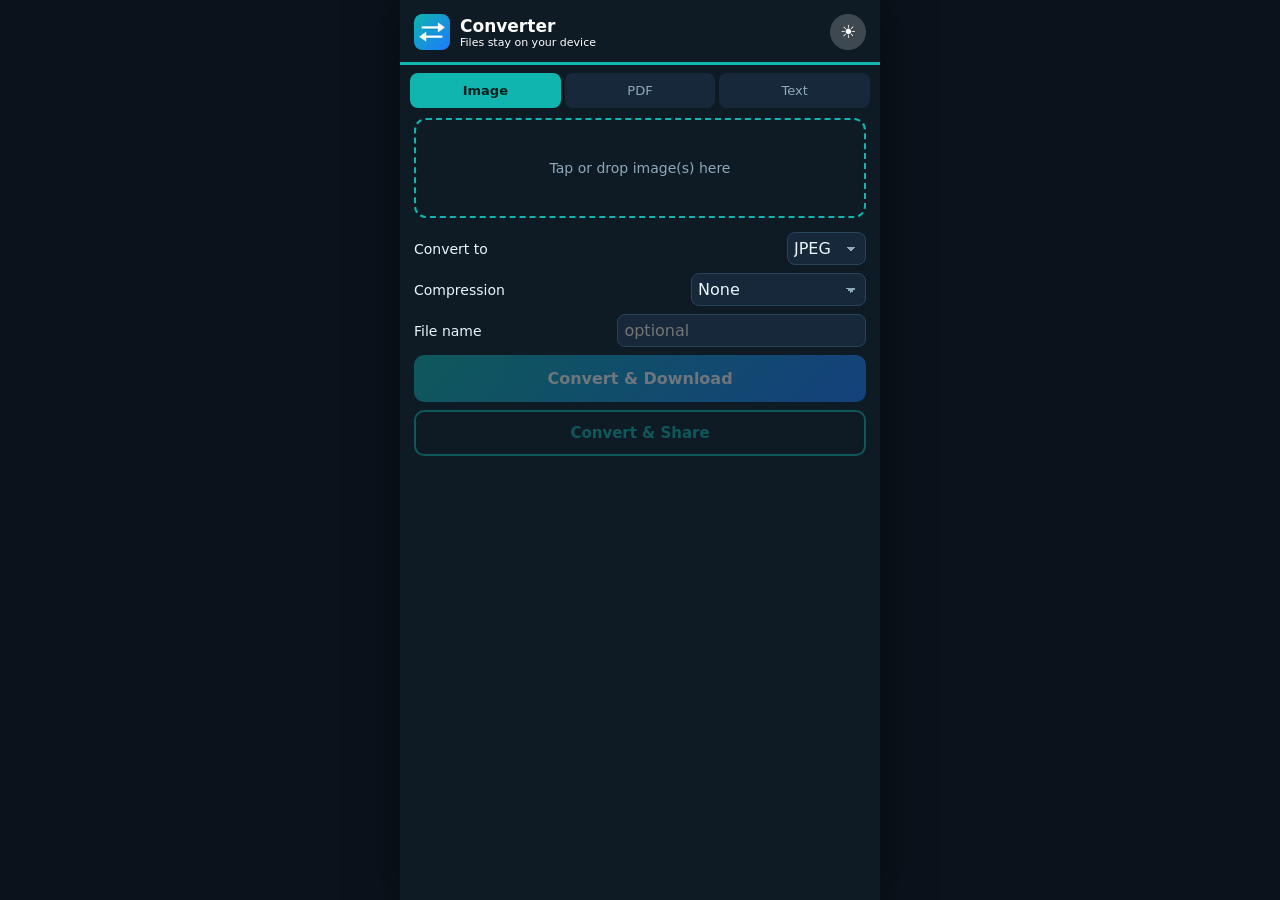
<file: index.html>
<!doctype html>
<html><head><meta charset="utf-8"><meta name="viewport" content="width=device-width,initial-scale=1,viewport-fit=cover"><meta name="theme-color" content="#0e1a24"><link rel="manifest" href="manifest.webmanifest"><link rel="apple-touch-icon" href="icons/apple-touch-icon.png"><meta name="apple-mobile-web-app-capable" content="yes"><meta name="apple-mobile-web-app-title" content="Converter"><meta name="apple-mobile-web-app-status-bar-style" content="black"><link rel="stylesheet" href="style.css?v=11"><title>Converter</title></head>
<body>
<header><img src="icons/icon48.png" alt=""><div><h1>Converter</h1><p>Files stay on your device</p></div><button id="theme" type="button" aria-label="Toggle dark or light theme">☀</button></header>
<nav id="tabs">
  <button data-mode="img" class="active">Image</button>
  <button data-mode="pdf2txt">PDF</button>
  <button data-mode="txt2pdf">Text</button>
</nav>
<main>
  <label id="drop" for="file"><span id="dropText">Click or drop image(s) here</span><input type="file" id="file" hidden></label>
  <div id="files"></div>
  <div id="editor" class="hide"><div class="row" id="edtools"><button type="button" id="rotL">⟲ Rotate</button><button type="button" id="rotR">Rotate ⟳</button><button type="button" id="cropReset">Reset crop</button></div>
    <div id="stage"><div id="wrap"><canvas id="prev"></canvas><div id="cropbox"></div></div></div><div id="edhint">Drag on the picture to crop (one image only).</div></div>
  <div id="opt" class="row"><label for="fmt">Convert to</label>
    <select id="fmt"><option value="application/pdf">PDF</option><option value="image/jpeg" selected>JPEG</option><option value="image/png">PNG</option><option value="image/webp">WebP</option></select></div>
  <div id="popt" class="row hide"><label for="pfmt">Convert to</label>
    <select id="pfmt"><option value="text" selected>Text</option><option value="pdfc">PDF (compressed)</option><option value="image/jpeg">JPEG</option><option value="image/png">PNG</option><option value="image/webp">WebP</option></select></div>
  <div id="topt" class="row hide"><label for="tfmt">Convert to</label>
    <select id="tfmt"><option value="pdf" selected>PDF</option><option value="image/jpeg">JPEG</option><option value="image/png">PNG</option><option value="image/webp">WebP</option></select></div>
  <div id="copt" class="row"><label for="comp">Compression</label>
    <select id="comp"><option value="none" selected>None</option><option value="medium">Medium (smaller)</option><option value="strong">Strong (smallest)</option></select></div>
  <div class="row"><label for="outname">File name</label><input id="outname" type="text" placeholder="optional" autocomplete="off"></div>
  <textarea id="text" placeholder="Type or paste text here, or choose a .txt file above"></textarea>
  <button id="go" disabled>Convert &amp; Download</button>
  <button id="share" type="button" class="sec" disabled>Convert &amp; Share</button>
  <button id="shareNow" type="button" class="sec hide">Tap to share</button>
  <div id="status"></div>
</main>
<script src="lib/heic2any.min.js?v=11"></script>
<script src="lib/pdf.min.js?v=11"></script>
<script src="lib/jspdf.umd.min.js?v=11"></script>
<script src="app.js?v=11"></script>
<script>if('serviceWorker' in navigator)navigator.serviceWorker.register('sw.js',{updateViaCache:'none'});</script>
</body></html>
</file>
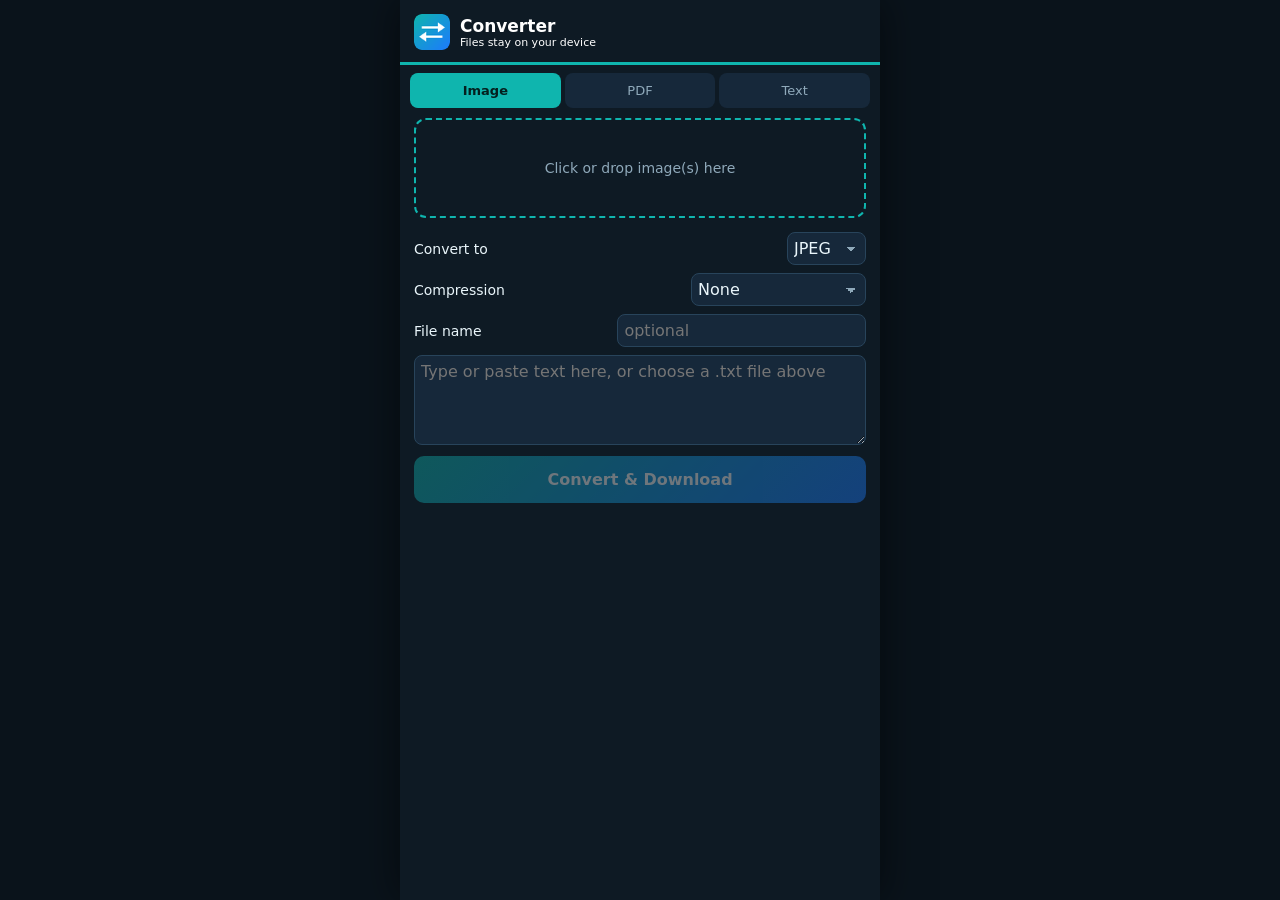
<file: 1-index.html>
<!doctype html>
<html><head><meta charset="utf-8"><meta name="viewport" content="width=device-width,initial-scale=1,viewport-fit=cover"><meta name="theme-color" content="#0fb5ae"><link rel="manifest" href="manifest.webmanifest"><link rel="apple-touch-icon" href="icons/apple-touch-icon.png"><meta name="apple-mobile-web-app-capable" content="yes"><meta name="apple-mobile-web-app-title" content="Converter"><meta name="apple-mobile-web-app-status-bar-style" content="black-translucent"><link rel="stylesheet" href="style.css"><title>Converter</title></head>
<body>
<header><img src="icons/icon48.png" alt=""><div><h1>Converter</h1><p>Files stay on your device</p></div></header>
<nav id="tabs">
  <button data-mode="img" class="active">Image</button>
  <button data-mode="pdf2txt">PDF</button>
  <button data-mode="txt2pdf">Text</button>
</nav>
<main>
  <label id="drop" for="file"><span id="dropText">Click or drop image(s) here</span><input type="file" id="file" hidden></label>
  <div id="files"></div>
  <div id="opt" class="row"><label for="fmt">Convert to</label>
    <select id="fmt"><option value="application/pdf">PDF</option><option value="image/jpeg" selected>JPEG</option><option value="image/png">PNG</option><option value="image/webp">WebP</option></select></div>
  <div id="popt" class="row hide"><label for="pfmt">Convert to</label>
    <select id="pfmt"><option value="text" selected>Text</option><option value="pdfc">PDF (compressed)</option><option value="image/jpeg">JPEG</option><option value="image/png">PNG</option><option value="image/webp">WebP</option></select></div>
  <div id="topt" class="row hide"><label for="tfmt">Convert to</label>
    <select id="tfmt"><option value="pdf" selected>PDF</option><option value="image/jpeg">JPEG</option><option value="image/png">PNG</option><option value="image/webp">WebP</option></select></div>
  <div id="copt" class="row"><label for="comp">Compression</label>
    <select id="comp"><option value="none" selected>None</option><option value="medium">Medium (smaller)</option><option value="strong">Strong (smallest)</option></select></div>
  <div class="row"><label for="outname">File name</label><input id="outname" type="text" placeholder="optional" autocomplete="off"></div>
  <textarea id="text" placeholder="Type or paste text here, or choose a .txt file above"></textarea>
  <button id="go" disabled>Convert &amp; Download</button>
  <div id="status"></div>
</main>
<script src="lib/heic2any.min.js"></script>
<script src="lib/pdf.min.js"></script>
<script src="lib/jspdf.umd.min.js"></script>
<script src="app.js"></script>
<script>if('serviceWorker' in navigator)navigator.serviceWorker.register('sw.js');</script>
</body></html>
</file>
<file: style.css>
:root{--a:#0fb5ae;--a2:#1d7bff;--bg:#0e1a24;--card:#16283a;--tx:#eaf6fb;--mut:#8fa9ba;--bd:#28445b}
[data-theme=light]{--bg:#f1f8fa;--card:#ffffff;--tx:#0e1a24;--mut:#4f6b7a;--bd:#bcd3dc}
[data-theme=light] html,html[data-theme=light]{background:#dfeef2}
*{box-sizing:border-box}
body{margin:0 auto;max-width:480px;min-height:100vh;background:var(--bg);color:var(--tx);font:14px system-ui,sans-serif}
header{display:flex;gap:10px;align-items:center;padding:calc(env(safe-area-inset-top) + 14px) 14px 12px;background:#0e1a24;border-bottom:3px solid var(--a)}
header img{width:32px;height:32px;border-radius:8px}
h1{margin:0;font-size:17px}header p{margin:0;font-size:11px;opacity:.9}
nav{display:grid;grid-template-columns:repeat(3,1fr);gap:4px;padding:8px 10px 0}
nav button{background:var(--card);color:var(--mut);border:0;border-radius:8px;padding:7px 2px;font-size:11px;cursor:pointer}
nav button.active{background:var(--a);color:#04201f;font-weight:700}
main{padding:10px 14px 14px}
#drop{display:flex;align-items:center;justify-content:center;height:70px;border:2px dashed var(--a);border-radius:12px;color:var(--mut);cursor:pointer;text-align:center;padding:6px}
#drop.over{background:var(--card);color:var(--tx)}
#files{font-size:12px;color:var(--mut);margin:6px 0;max-height:70px;overflow:auto}
.row{display:flex;align-items:center;justify-content:space-between;margin:8px 0}
select,textarea,input[type=text]{font-size:16px;background:var(--card);color:var(--tx);border:1px solid var(--bd);border-radius:8px;padding:6px}
textarea{width:100%;height:90px;resize:vertical;margin-bottom:8px}
#go{width:100%;padding:10px;border:0;border-radius:10px;background:linear-gradient(135deg,var(--a),var(--a2));color:#fff;font-weight:700;font-size:14px;cursor:pointer}
#go:disabled{opacity:.4;cursor:default}
#status{margin-top:8px;font-size:12px;min-height:16px;color:var(--a)}
#status.err{color:#ff7a7a}
.hide{display:none!important}

input[type=text]{width:55%}

html{background:#0a131b}
body{box-shadow:0 0 40px #0008}
body{padding-bottom:env(safe-area-inset-bottom)}
header img{width:36px;height:36px}
nav button{padding:10px 2px;font-size:13px}
#go{padding:14px;font-size:16px}
#drop{height:100px}

#theme{margin-left:auto;background:#ffffff33;border:0;border-radius:50%;width:36px;height:36px;font-size:18px;color:#fff;cursor:pointer}
.sec{width:100%;margin-top:8px;padding:12px;border:2px solid var(--a);border-radius:10px;background:transparent;color:var(--a);font-weight:700;font-size:15px;cursor:pointer}
.sec:disabled{opacity:.4;cursor:default}
#editor{margin:6px 0}
#edtools{gap:6px}
#edtools button{flex:1;background:var(--card);color:var(--tx);border:1px solid var(--bd);border-radius:8px;padding:8px 2px;font-size:13px;cursor:pointer}
#stage{display:flex;justify-content:center;background:var(--card);border-radius:10px;padding:6px}
#prev{max-width:100%;touch-action:none;cursor:crosshair}
#edhint{font-size:11px;color:var(--mut);margin-top:4px}

button,select,input,textarea{-webkit-appearance:none;appearance:none;font-family:inherit}
select{padding-right:26px;background-image:linear-gradient(45deg,transparent 50%,var(--mut) 50%),linear-gradient(135deg,var(--mut) 50%,transparent 50%);background-position:calc(100% - 14px) 55%,calc(100% - 9px) 55%;background-size:5px 5px,5px 5px;background-repeat:no-repeat}
#theme{display:flex;align-items:center;justify-content:center;flex:none;padding:0;line-height:1}
.sec{display:block;-webkit-text-fill-color:var(--a)}
.sec:disabled{-webkit-text-fill-color:var(--a)}
#go{display:block}
html{-webkit-text-size-adjust:100%}

#wrap{position:relative;display:inline-block;line-height:0}
#cropbox{position:absolute;display:none;pointer-events:none;border:2px solid #0fb5ae;box-shadow:0 0 0 9999px rgba(0,0,0,.55);box-sizing:border-box}
#stage{overflow:hidden}
#prev{display:block;-webkit-user-select:none;user-select:none;-webkit-touch-callout:none}



header h1,header p{color:#fff;opacity:1}header h1{font-weight:800}

::-webkit-scrollbar{display:none;width:0;height:0}html{scrollbar-width:none}
</file>
